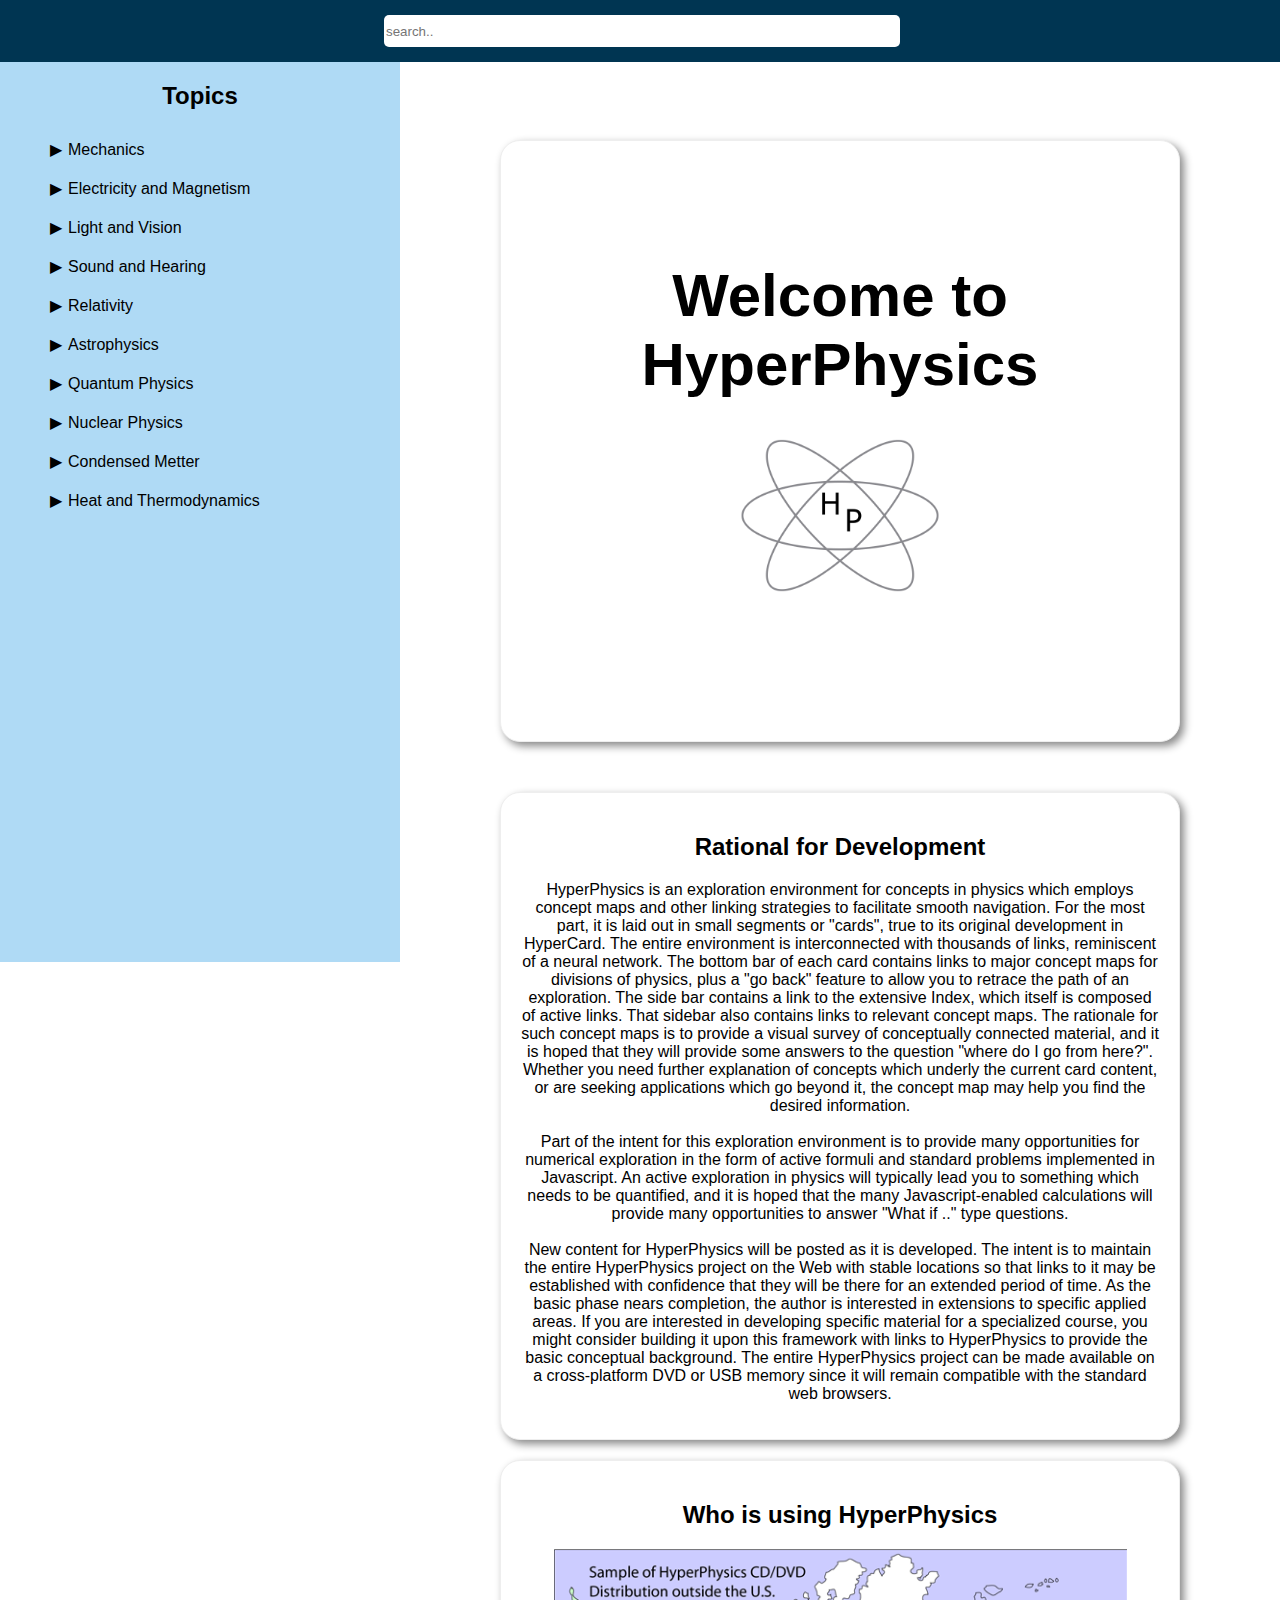
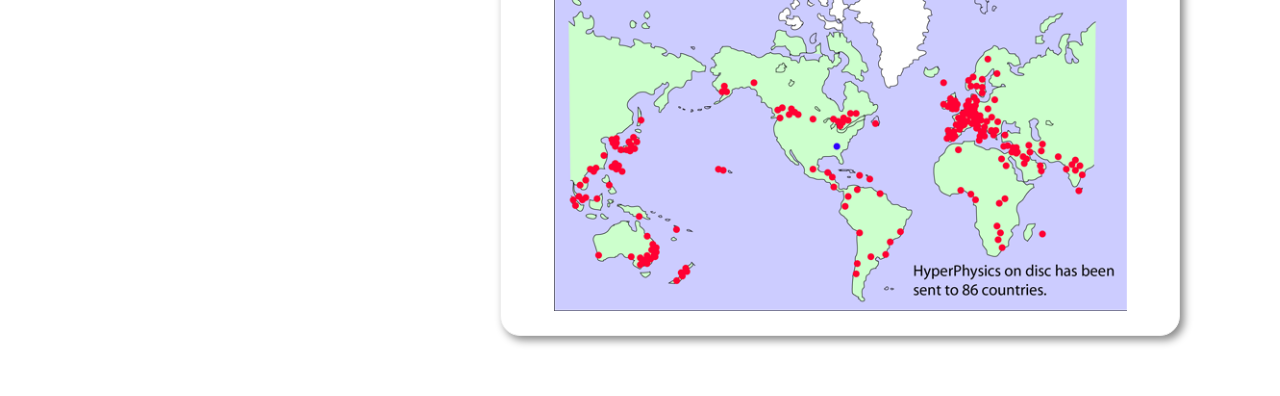
<file: index.html>
<!DOCTYPE html><!-- common-->
<html lang="en">
    <head>
        <title>HyperPhysics</title>
        <meta charset="UTF-8">
        <meta name="author" content="Group 17 - Ciaran Cook, Jack Whiteford, Robert Curran, Pheonix May">
        <meta http-equiv="X-UA-Compatible" content="IE=edge">
        <meta name="viewport" content="width=device-width, initial-scale=1.0">
        <link rel="stylesheet" href="style.css"/>
        <link rel="stylesheet" href="menu-nav.css"/>
        <link rel="stylesheet" href="home.css"/>
        <script src="init.js"></script>
        <script src="search.js"></script>
    </head>
    <body>
        <nav>
            <div class="nav-top-bar">
                <div class="hamburger" id="hamburger">
                    <div></div>
                    <div></div>
                    <div></div>
                </div>
            
                <div class="search">
                    <input class="search-input" type="text" id="searchBar" onkeyup="searchFunction()" placeholder="search.." />
                    <ul class="searchOptions" id="searchOptions">
                        <li><a href="index.html">Home</a></li>
                        <li><a href="http://hyperphysics.phy-astr.gsu.edu/hbase/circ.html#circ">Circular Motion</a></li>
                        <li><a href="conservation-laws.html">* Conservation Laws</a></li>
                            <li><a href="conservation-laws.html#conservation-momentum">* Conservation Of Momentum</a></li>
                            <li><a href="conservation-laws.html#conservation-energy">* Conservation Of Energy</a></li>
                            <li><a href="conservation-laws.html#cconservation-energy-fundamental">* Conservation Of Energy as a Fundamental Principle</a></li>
                            <li><a href="conservation-laws.html#conservation-angular">* Conservation Of Angular Momentum</a></li>
                            <li><a href="conservation-laws.html#isolated-system">* An Isolated System</a></li>
                        <li><a href="http://hyperphysics.phy-astr.gsu.edu/hbase/force.html#defor">Forces</a></li>
                        <li><a href="http://hyperphysics.phy-astr.gsu.edu/hbase/fluid.html#flucon">Fluids</a></li>
                        <li><a href="http://hyperphysics.phy-astr.gsu.edu/hbase/grav.html#grav">Gravity</a></li>
                        <li><a href="http://hyperphysics.phy-astr.gsu.edu/hbase/mass.html#mas">Mass</a></li>
                        <li><a href="http://hyperphysics.phy-astr.gsu.edu/hbase/newt.html#ntcon">Newton's Laws</a></li>
                        <li><a href="http://hyperphysics.phy-astr.gsu.edu/hbase/orbit.html#orbcon">Orbits</a></li>
                        <li><a href="http://hyperphysics.phy-astr.gsu.edu/hbase/permot.html#permot">Periodic Motion</a></li>
                        <li><a href="http://hyperphysics.phy-astr.gsu.edu/hbase/units.html#unit">Physical Units</a></li>
                        <li><a href="http://hyperphysics.phy-astr.gsu.edu/hbase/solcon.html#solcon">Solids</a></li>
                        <li><a href="http://hyperphysics.phy-astr.gsu.edu/hbase/torq.html#torq">Torques</a></li>
                        <li><a href="http://hyperphysics.phy-astr.gsu.edu/hbase/vect.html#veccon">Vector Operations</a></li>
                        <li><a href="Velocity-and-acceleration.html">* Velocity and Acceleration</a></li>
                            <li><a href="Velocity-and-acceleration.html#motion-desc-1d">* Description of Motion in One Dimention</a></li>
                            <li><a href="Velocity-and-acceleration.html#dist-avg-vel-time">* Distance, Average Velocity and Time</a></li>
                            <li><a href="Velocity-and-acceleration.html#dist-avg-vel-time2">* Distance, Average Velocity and Time Calculator</a></li>
                            <li><a href="Velocity-and-acceleration.html#forms-of-motion-equ">* Forms of Motion Equations</a></li>
                            <li><a href="Velocity-and-acceleration.html#lin-motion-explorer">* Linear Motion Explorer</a></li>
                            <li><a href="Velocity-and-acceleration.html#comments-on-motion">* Comments on Motion Explorer</a></li>
                        <li><a href="work-energy-power.html">* Work, Energy and Power</a></li>
                    </ul>
                </div>
                <a class="logo-link" href="index.html"><img class="small-logo" src="logo-40x40.png"></a>
            </div>
            <div class="slide-menu" id="slide-menu">
                <h2 class="home-link">Topics</h2>
                <ul id="topic-list">
                    <li id="menu-cat-mechanics"><span class="arrow">Mechanics</span>
                        <ul class="nested">
                            <li><a href="http://hyperphysics.phy-astr.gsu.edu/hbase/circ.html#circ">Circular Motion</a></li>
                            <li><a href="conservation-laws.html">* Conservation Laws</a></li>
                            <li><a href="http://hyperphysics.phy-astr.gsu.edu/hbase/force.html#defor">Forces</a></li>
                            <li><a href="http://hyperphysics.phy-astr.gsu.edu/hbase/fluid.html#flucon">Fluids</a></li>
                            <li><a href="http://hyperphysics.phy-astr.gsu.edu/hbase/grav.html#grav">Gravity</a></li>
                            <li><a href="http://hyperphysics.phy-astr.gsu.edu/hbase/mass.html#mas">Mass</a></li>
                            <li><a href="http://hyperphysics.phy-astr.gsu.edu/hbase/newt.html#ntcon">Newton's Laws</a></li>
                            <li><a href="http://hyperphysics.phy-astr.gsu.edu/hbase/orbit.html#orbcon">Orbits</a></li>
                            <li><a href="http://hyperphysics.phy-astr.gsu.edu/hbase/permot.html#permot">Periodic Motion</a></li>
                            <li><a href="http://hyperphysics.phy-astr.gsu.edu/hbase/units.html#unit">Physical Units</a></li>
                            <li><a href="http://hyperphysics.phy-astr.gsu.edu/hbase/solcon.html#solcon">Solids</a></li>
                            <li><a href="http://hyperphysics.phy-astr.gsu.edu/hbase/torq.html#torq">Torques</a></li>
                            <li><a href="http://hyperphysics.phy-astr.gsu.edu/hbase/vect.html#veccon">Vector Operations</a></li>
                            <li><a href="Velocity-and-acceleration.html">* Velocity and Acceleration</a></li>
                            <li><a href="work-energy-power.html">* Work, Energy and Power</a></li>
                        </ul>
                    </li>
                    <li><span class="arrow">Electricity and Magnetism</span>
                        <ul class="nested">
                            <li><a href="">placeholder</a></li>
                        </ul>
                    </li>
                    <li><span class="arrow">Light and Vision</span>
                        <ul class="nested">
                            <li><a href="">placeholder</a></li>
                        </ul>
                    </li>
                    <li><span class="arrow">Sound and Hearing</span>
                        <ul class="nested">
                            <li><a href="">placeholder</a></li>
                        </ul>
                    </li>
                    <li><span class="arrow">Relativity</span>
                        <ul class="nested">
                            <li><a href="">placeholder</a></li>
                        </ul>
                    </li>
                    <li><span class="arrow">Astrophysics</span>
                        <ul class="nested">
                            <li><a href="">placeholder</a></li>
                        </ul>
                    </li>
                    <li><span class="arrow">Quantum Physics</span>
                        <ul class="nested">
                            <li><a href="">placeholder</a></li>
                        </ul>
                    </li>
                    <li><span class="arrow">Nuclear Physics</span>
                        <ul class="nested">
                            <li><a href="">placeholder</a></li>
                        </ul>
                    </li>
                    <li><span class="arrow">Condensed Metter</span>
                        <ul class="nested">
                            <li><a href="">placeholder</a></li>
                        </ul>
                    </li>
                    <li><span class="arrow">Heat and Thermodynamics</span>
                        <ul class="nested">
                            <li><a href="">placeholder</a></li>
                        </ul>
                    </li>
                </ul>
            </div>
        </nav>
        <div class="grey-out" id="grey-out" onclick="toggleMenu()"></div>
        <div class="content" id="content"><!-- common-->
            <div class="card card-title">
                <h1>Welcome to<br>HyperPhysics</h1>
                <img src="logo-400x400.png" class=big-logo>
            </div>
            <div class="card">
                
                <h2>Rational for Development</h2>
                <p>
                    HyperPhysics is an exploration environment for concepts in physics which employs concept maps and other linking strategies to facilitate smooth navigation. For the most part, it is laid out in small segments or "cards", true to its original development in HyperCard. The entire environment is interconnected with thousands of links, reminiscent of a neural network. The bottom bar of each card contains links to major concept maps for divisions of physics, plus a "go back" feature to allow you to retrace the path of an exploration. The side bar contains a link to the extensive Index, which itself is composed of active links. That sidebar also contains links to relevant concept maps. The rationale for such concept maps is to provide a visual survey of conceptually connected material, and it is hoped that they will provide some answers to the question "where do I go from here?". Whether you need further explanation of concepts which underly the current card content, or are seeking applications which go beyond it, the concept map may help you find the desired information.
                    <br>
                    <br>
                    Part of the intent for this exploration environment is to provide many opportunities for numerical exploration in the form of active formuli and standard problems implemented in Javascript. An active exploration in physics will typically lead you to something which needs to be quantified, and it is hoped that the many Javascript-enabled calculations will provide many opportunities to answer "What if .." type questions.
                    <br>
                    <br>
                    New content for HyperPhysics will be posted as it is developed. The intent is to maintain the entire HyperPhysics project on the Web with stable locations so that links to it may be established with confidence that they will be there for an extended period of time. As the basic phase nears completion, the author is interested in extensions to specific applied areas. If you are interested in developing specific material for a specialized course, you might consider building it upon this framework with links to HyperPhysics to provide the basic conceptual background. The entire HyperPhysics project can be made available on a cross-platform DVD or USB memory since it will remain compatible with the standard web browsers.
                </p>
            </div>
            <div class="card">
                <h2>Who is using HyperPhysics</h2>
                <div class="sub-content">
                    <img src="media/Worldredlab.png">
                </div>
            </div>
        </div>

    </body>
</html>
</file>
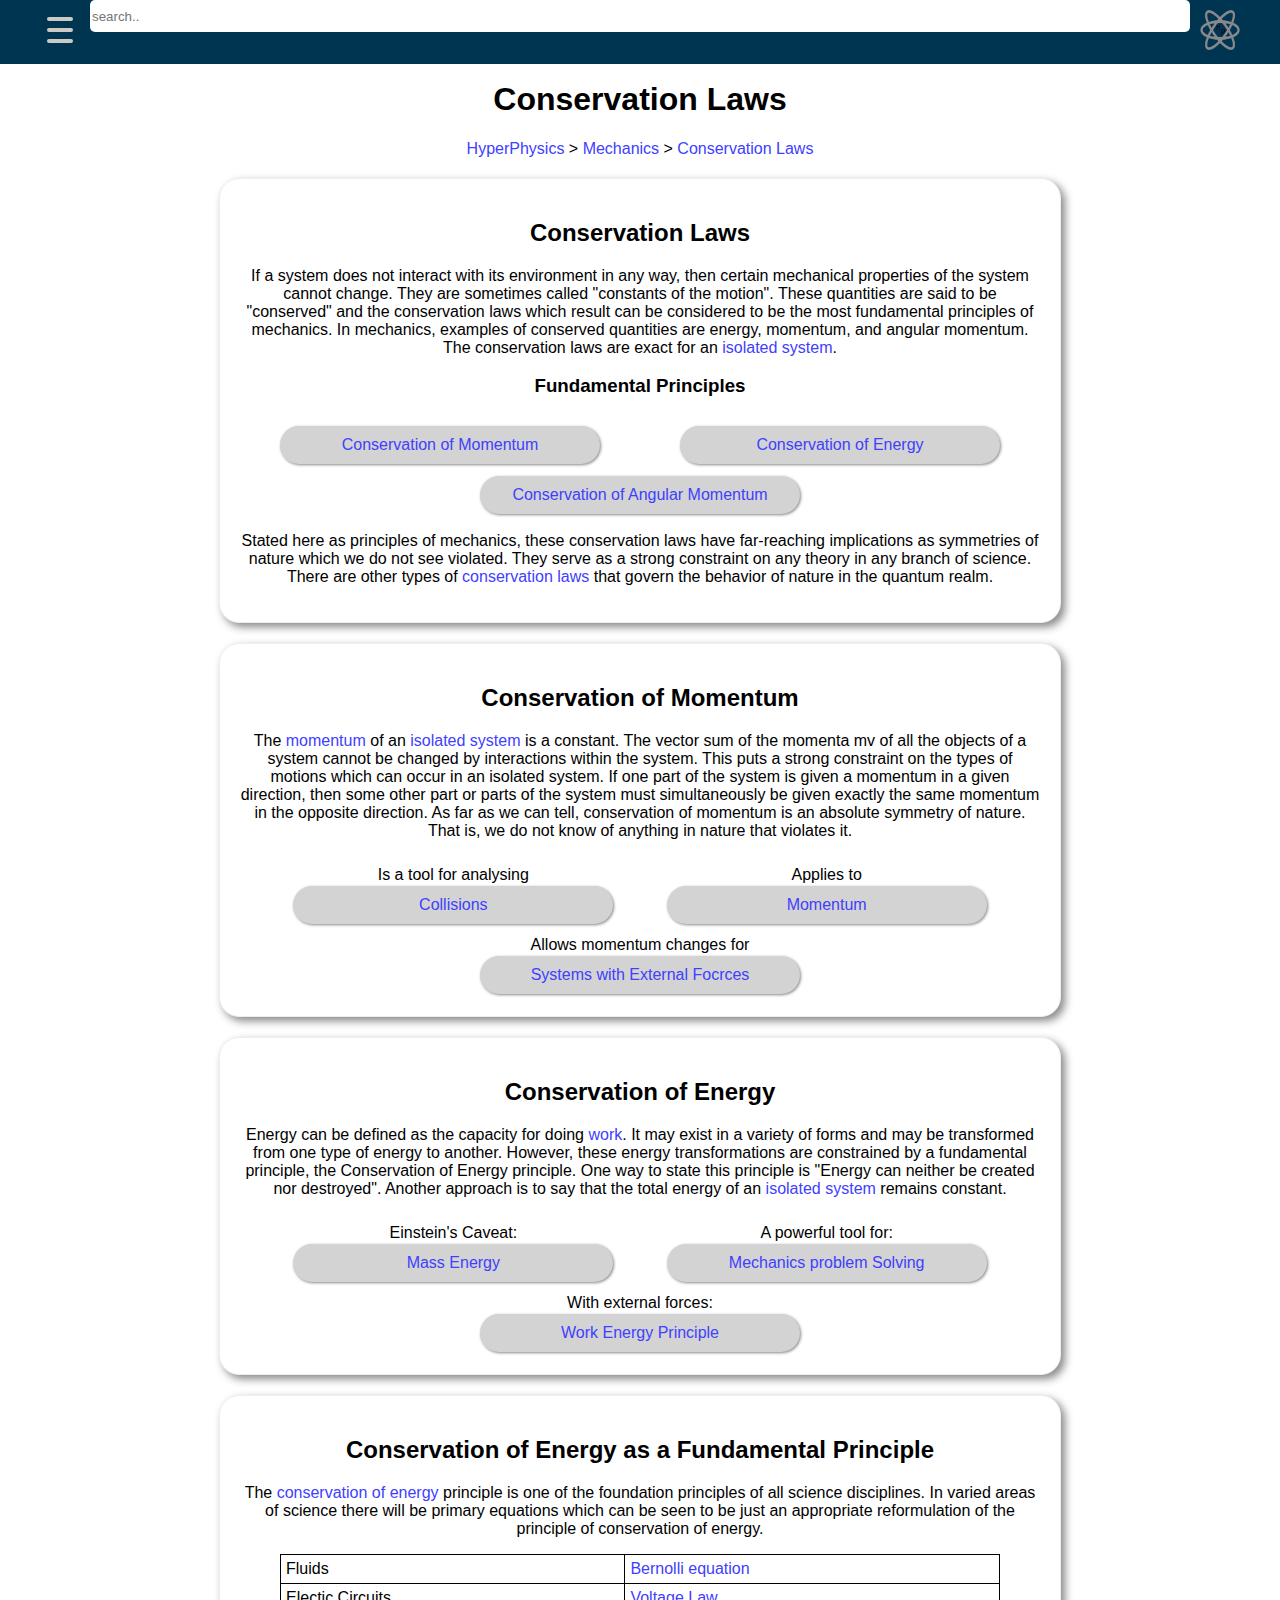
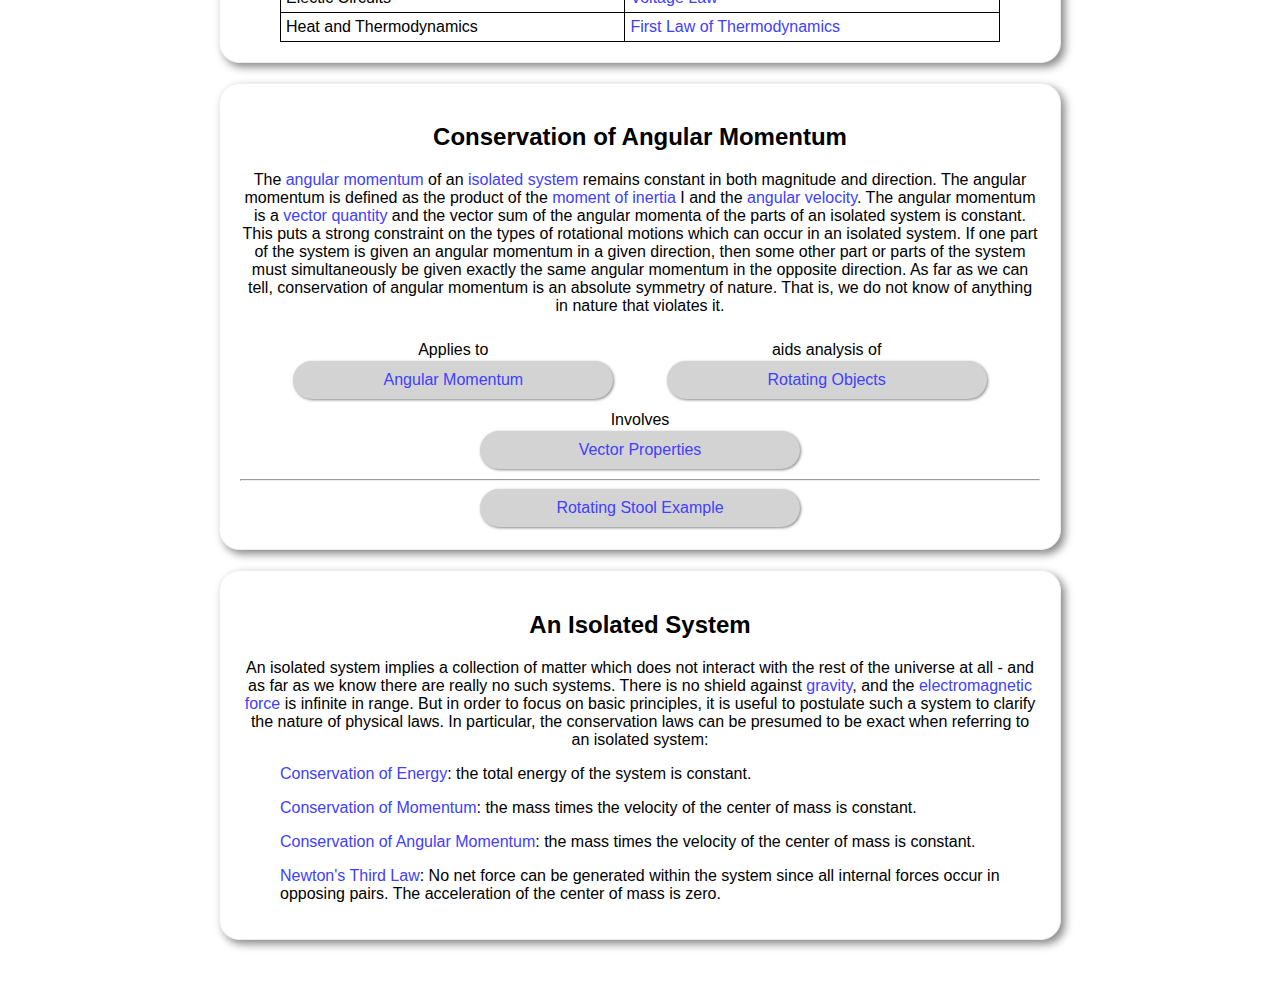
<file: conservation-laws.html>
<!DOCTYPE html><!-- common-->
<html lang="en">
    <head>
        <title>HyperPhysics</title>
        <meta charset="UTF-8">
        <meta name="author" content="Group 17 - Ciaran Cook, Jack Whiteford, Robert Curran, Pheonix May">
        <meta http-equiv="X-UA-Compatible" content="IE=edge">
        <meta name="viewport" content="width=device-width, initial-scale=1.0">
        <link rel="stylesheet" href="style.css"/>
        <link rel="stylesheet" href="menu-nav.css"/>
        <script src="init.js"></script>
    </head>
    <body>
        <nav>
            <div class="nav-top-bar">
                <div class="hamburger" id="hamburger">
                    <div></div>
                    <div></div>
                    <div></div>
                </div>
            
    
                <input class="search-input" type="text" placeholder="search.." />
                <a href="index.html"><img class="small-logo" src="logo-40x40.png"></a>
            </div>
            <div class="slide-menu" id="slide-menu">
                <a href="index.html"><h2 class="home-link">Home</h2></a>
                <ul id="topic-list">
                    <li><span class="arrow">Mechanics</span>
                        <ul class="nested">
                            <li><a href="http://hyperphysics.phy-astr.gsu.edu/hbase/circ.html#circ">Circular Motion</a></li>
                            <li><a href="conservation-laws.html">* Conservation Laws</a></li>
                            <li><a href="http://hyperphysics.phy-astr.gsu.edu/hbase/force.html#defor">Forces</a></li>
                            <li><a href="http://hyperphysics.phy-astr.gsu.edu/hbase/fluid.html#flucon">Fuilds</a></li>
                            <li><a href="http://hyperphysics.phy-astr.gsu.edu/hbase/grav.html#grav">Gravity</a></li>
                            <li><a href="http://hyperphysics.phy-astr.gsu.edu/hbase/mass.html#mas">Mass</a></li>
                            <li><a href="http://hyperphysics.phy-astr.gsu.edu/hbase/newt.html#ntcon">Newton's Laws</a></li>
                            <li><a href="http://hyperphysics.phy-astr.gsu.edu/hbase/orbit.html#orbcon">Orbits</a></li>
                            <li><a href="http://hyperphysics.phy-astr.gsu.edu/hbase/permot.html#permot">Periodic Motion</a></li>
                            <li><a href="http://hyperphysics.phy-astr.gsu.edu/hbase/units.html#unit">Physical Units</a></li>
                            <li><a href="http://hyperphysics.phy-astr.gsu.edu/hbase/solcon.html#solcon">Solids</a></li>
                            <li><a href="http://hyperphysics.phy-astr.gsu.edu/hbase/torq.html#torq">Torques</a></li>
                            <li><a href="http://hyperphysics.phy-astr.gsu.edu/hbase/vect.html#veccon">Vector Operations</a></li>
                            <li><a href="Velocity-and-acceleration.html">* Velocity and Acceleration</a></li>
                            <li><a href="http://hyperphysics.phy-astr.gsu.edu/hbase/work.html#wep">Work, Energy and Power</a></li>
                        </ul>
                    </li>
                    <li><span class="arrow">Electricity and Magnetism</span>
                        <ul class="nested">
                            <li><a href="">placeholder</a></li>
                        </ul>
                    </li>
                    <li><span class="arrow">Light and Vision</span>
                        <ul class="nested">
                            <li><a href="">placeholder</a></li>
                        </ul>
                    </li>
                    <li><span class="arrow">Sound and Hearing</span>
                        <ul class="nested">
                            <li><a href="">placeholder</a></li>
                        </ul>
                    </li>
                    <li><span class="arrow">Relativity</span>
                        <ul class="nested">
                            <li><a href="">placeholder</a></li>
                        </ul>
                    </li>
                    <li><span class="arrow">Astrophysics</span>
                        <ul class="nested">
                            <li><a href="">placeholder</a></li>
                        </ul>
                    </li>
                    <li><span class="arrow">Quantum Physics</span>
                        <ul class="nested">
                            <li><a href="">placeholder</a></li>
                        </ul>
                    </li>
                    <li><span class="arrow">Nuclear Physics</span>
                        <ul class="nested">
                            <li><a href="">placeholder</a></li>
                        </ul>
                    </li>
                    <li><span class="arrow">Condensed Metter</span>
                        <ul class="nested">
                            <li><a href="">placeholder</a></li>
                        </ul>
                    </li>
                    <li><span class="arrow">Heat and Thermodynamics</span>
                        <ul class="nested">
                            <li><a href="">placeholder</a></li>
                        </ul>
                    </li>
                </ul>
            </div>
        </nav>
        <div class="grey-out" id="grey-out" onclick="toggleMenu()"></div>
        <div class="content" id="content"><!-- common-->
            <h1>Conservation Laws</h1>
            <div class="root">
                <a href="index.html">HyperPhysics</a>
                > 
                <a href="#">Mechanics</a>
                > 
                <a href="#">Conservation Laws</a>
            </div><!-- template common-->

            <span class="anchor" id="conservation-laws"></span>
            <div class="card">
                <h2>Conservation Laws</h2>
                <p>If a system does not interact with its environment in any way, then certain mechanical properties of the system cannot change. They are sometimes called "constants of the motion". These quantities are said to be "conserved" and the conservation laws which result can be considered to be the most fundamental principles of mechanics. In mechanics, examples of conserved quantities are energy, momentum, and angular momentum. The conservation laws are exact for an 
                    <a href ="#isolated-system">isolated system</a>.
                </p>
                <h3>Fundamental Principles</h3>
                <div class="bubble-web">
                    <a class="button-link" href="#conservation-momentum">Conservation of Momentum</a>
                    <a class="button-link" href="#conservation-energy">Conservation of Energy</a>
                    <a class="button-link" href="#conservation-angular">Conservation of Angular Momentum</a>
                </div>
                <p>Stated here as principles of mechanics, these conservation laws have far-reaching implications as symmetries of nature which we do not see violated. They serve as a strong constraint on any theory in any branch of science. There are other types of 
                     <a href="http://hyperphysics.phy-astr.gsu.edu/hbase/particles/parint.html#c1">conservation laws</a> that govern the behavior of nature in the quantum realm.</p>
            </div>

            <span class="anchor" id="conservation-momentum"></span>
            <div class="card">
                <h2>Conservation of Momentum</h2>
                <p>The <a href="http://hyperphysics.phy-astr.gsu.edu/hbase/mom.html#mom">momentum</a> of an <a href="#isolated-system">isolated system</a> is a constant. The vector sum of the momenta mv of all the objects of a system cannot be changed by interactions within the system. This puts a strong constraint on the types of motions which can occur in an isolated system. If one part of the system is given a momentum in a given direction, then some other part or parts of the system must simultaneously be given exactly the same momentum in the opposite direction. As far as we can tell, conservation of momentum is an absolute symmetry of nature. That is, we do not know of anything in nature that violates it.</p>
                <div class="bubble-web">
                    <label>Is a tool for analysing<a class="button-link" href="http://hyperphysics.phy-astr.gsu.edu/hbase/colcon.html#c1">Collisions</a></label>
                    <label>Applies to<a class="button-link" href="http://hyperphysics.phy-astr.gsu.edu/hbase/conser.html#conmom">Momentum</a></label>
                    <label>Allows momentum changes for<a class="button-link" href="http://hyperphysics.phy-astr.gsu.edu/hbase/rocket.html#c1">Systems with External Focrces</a></label>
                </div>
            </div>

            <span class="anchor" id="conservation-energy"></span>
            <div class="card">
                <h2>Conservation of Energy</h2>
                <p>Energy can be defined as the capacity for doing <a href="http://hyperphysics.phy-astr.gsu.edu/hbase/wcon.html">work</a>. It may exist in a variety of forms and may be transformed from one type of energy to another. However, these energy transformations are constrained by a fundamental principle, the Conservation of Energy principle. One way to state this principle is "Energy can neither be created nor destroyed". Another approach is to say that the total energy of an <a href="#isolated-system">isolated system</a> remains constant.</p>
                <div class="bubble-web">
                    <label>Einstein's Caveat:<a class="button-link" href="http://hyperphysics.phy-astr.gsu.edu/hbase/relativ/releng.html#c1">Mass Energy</a></label>
                    <label>A powerful tool for:<a class="button-link" href="http://hyperphysics.phy-astr.gsu.edu/hbase/flobj.html#c1">Mechanics problem Solving</a></label>
                    <label>With external forces:<a class="button-link" href="http://hyperphysics.phy-astr.gsu.edu/hbase/work.html#wepr">Work Energy Principle</a></label>
                </div>
            </div>

            <span class="anchor" id="cconservation-energy-fundamental"></span>
            <div class="card">
                <h2>Conservation of Energy as a Fundamental Principle</h2>
                <p>The <a href="#conservation-energy">conservation of energy</a> principle is one of the foundation principles of all science disciplines. In varied areas of science there will be primary equations which can be seen to be just an appropriate reformulation of the principle of conservation of energy.</p>
                <div class="sub-content">
                    <table>
                        <tr>
                            <td>Fluids</td>
                            <td><a href="http://hyperphysics.phy-astr.gsu.edu/hbase/pber.html#beq">Bernolli equation</a></td>
                        </tr>
                        <tr>
                            <td>Electic Circuits</td>
                            <td><a href="http://hyperphysics.phy-astr.gsu.edu/hbase/electric/ohmlaw.html#c2">Voltage Law</a></td>
                        </tr>
                        <tr>
                            <td>Heat and Thermodynamics</td>
                            <td><a href="http://hyperphysics.phy-astr.gsu.edu/hbase/thermo/firlaw.html#c1">First Law of Thermodynamics</a></td>
                        </tr>
                    </table>
                </div>
            </div>

            <span class="anchor" id="conservation-angular"></span>
            <div class="card">
                <h2>Conservation of Angular Momentum</h2>
                <p>The <a href="http://hyperphysics.phy-astr.gsu.edu/hbase/amom.html#am">angular momentum</a> of an <a href="#isolated-system">isolated system</a> remains constant in both magnitude and direction. The angular momentum is defined as the product of the <a href="http://hyperphysics.phy-astr.gsu.edu/hbase/mi.html#mi">moment of inertia</a> I and the <a href="http://hyperphysics.phy-astr.gsu.edu/hbase/rotq.html#avel">angular velocity</a>. The angular momentum is a <a href="http://hyperphysics.phy-astr.gsu.edu/hbase/rotv.html#rvec2">vector quantity</a> and the vector sum of the angular momenta of the parts of an isolated system is constant. This puts a strong constraint on the types of rotational motions which can occur in an isolated system. If one part of the system is given an angular momentum in a given direction, then some other part or parts of the system must simultaneously be given exactly the same angular momentum in the opposite direction. As far as we can tell, conservation of angular momentum is an absolute symmetry of nature. That is, we do not know of anything in nature that violates it.</p>
                <div class="bubble-web">
                    <label>Applies to<a class="button-link" href="http://hyperphysics.phy-astr.gsu.edu/hbase/amom.html#am">Angular Momentum</a></label>
                    <label>aids analysis of<a class="button-link" href="http://hyperphysics.phy-astr.gsu.edu/hbase/circ.html#rotcon">Rotating Objects</a></label>
                    <label>Involves<a class="button-link" href="http://hyperphysics.phy-astr.gsu.edu/hbase/rotv.html#rvec2">Vector Properties</a></label>
                </div>
                <hr>
                <a class="button-link" href="http://hyperphysics.phy-astr.gsu.edu/hbase/rstoo.html#sm">Rotating Stool Example</a>
            </div>

            <span class="anchor" id="isolated-system"></span>
            <div class="card">
                <h2>An Isolated System</h2>
                <p>An isolated system implies a collection of matter which does not interact with the rest of the universe at all - and as far as we know there are really no such systems. There is no shield against <a href="http://hyperphysics.phy-astr.gsu.edu/hbase/force.html#grav">gravity</a>, and the <a href="http://hyperphysics.phy-astr.gsu.edu/hbase/forces/funfor.html#c3">electromagnetic force</a> is infinite in range. But in order to focus on basic principles, it is useful to postulate such a system to clarify the nature of physical laws. In particular, the conservation laws can be presumed to be exact when referring to an isolated system:</p>
                <div class="sub-content">
                    <p><a href="#conservation-energy">Conservation of Energy</a>: the total energy of the system is constant.</p>
                    <p><a href="#conservation-momentum">Conservation of Momentum</a>: the mass times the velocity of the center of mass is constant.</p>
                    <p><a href="#conservation-angular">Conservation of Angular Momentum</a>: the mass times the velocity of the center of mass is constant.</p>
                    <p><a href="http://hyperphysics.phy-astr.gsu.edu/hbase/newt.html#nt3">Newton's Third Law</a>: No net force can be generated within the system since all internal forces occur in opposing pairs. The acceleration of the center of mass is zero.</p>
                </div>

            </div>
            
        </div>
    </body>
    
</html>
</file>
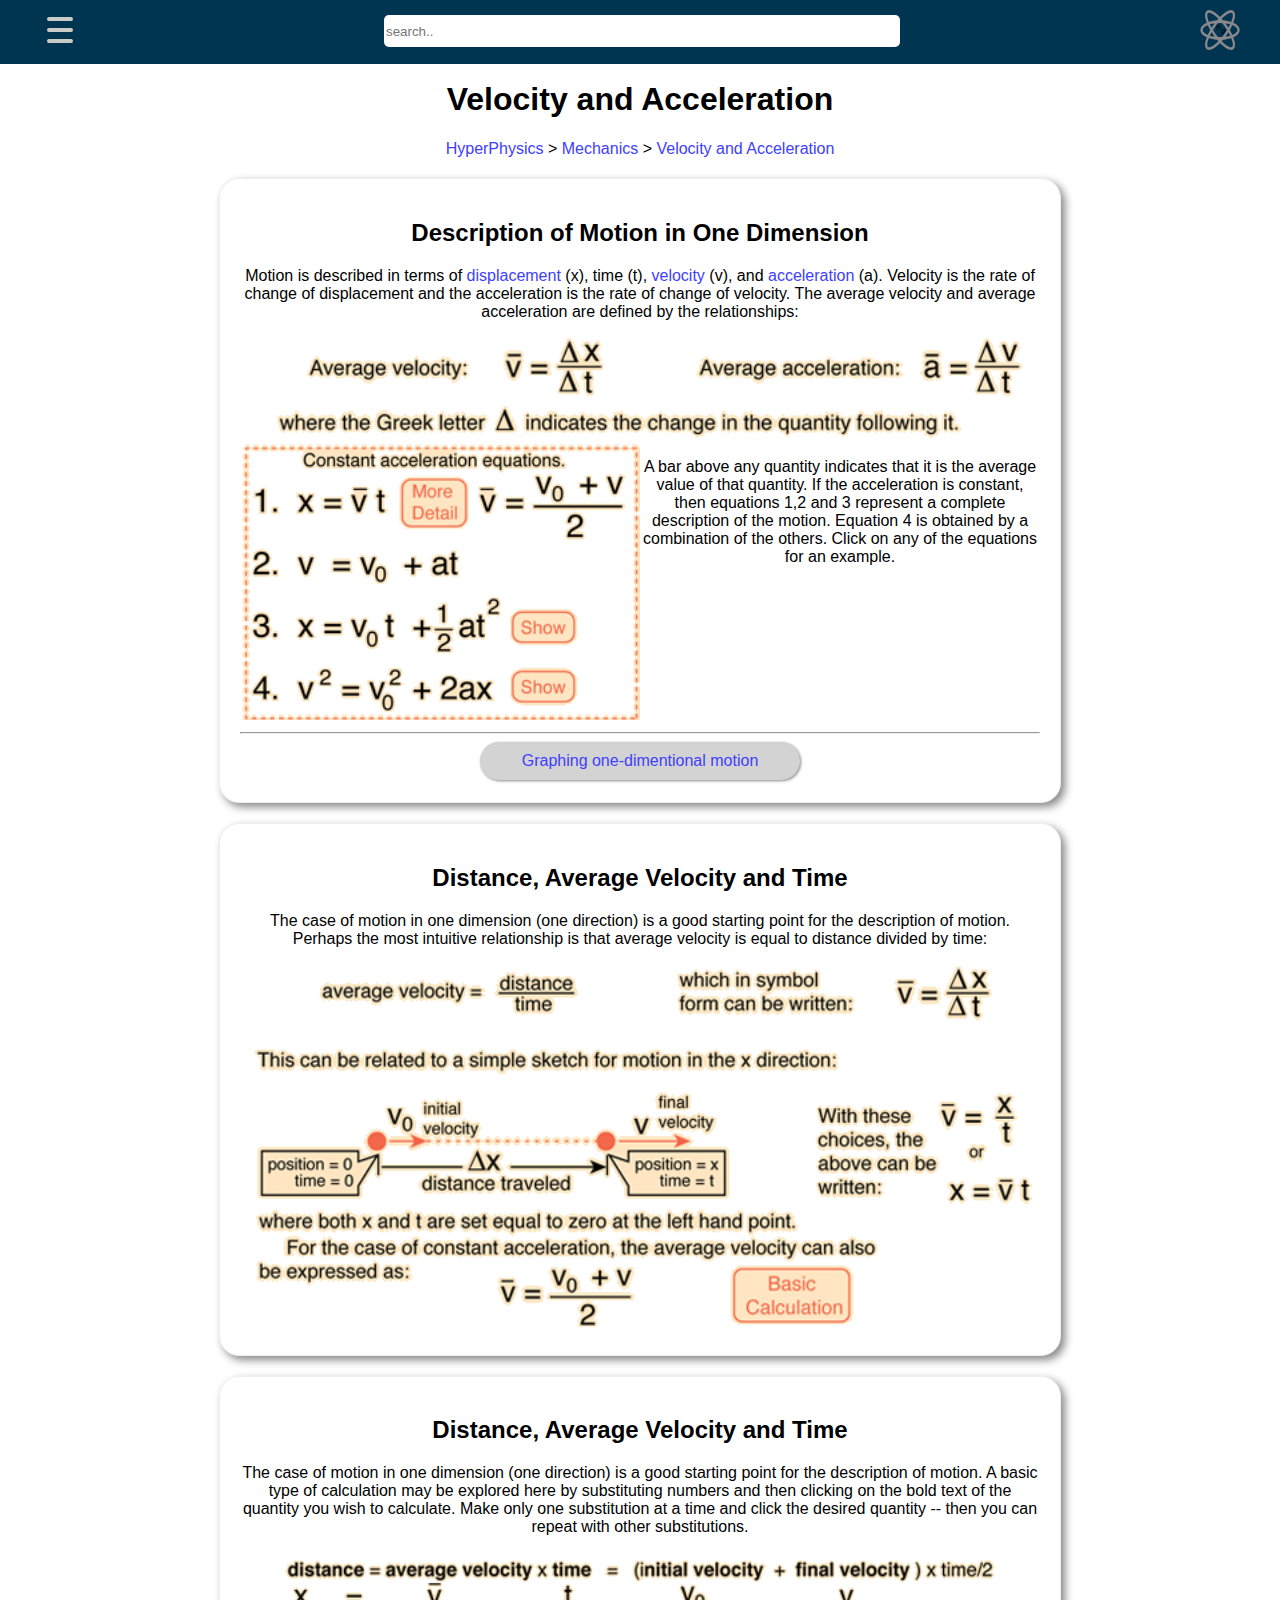
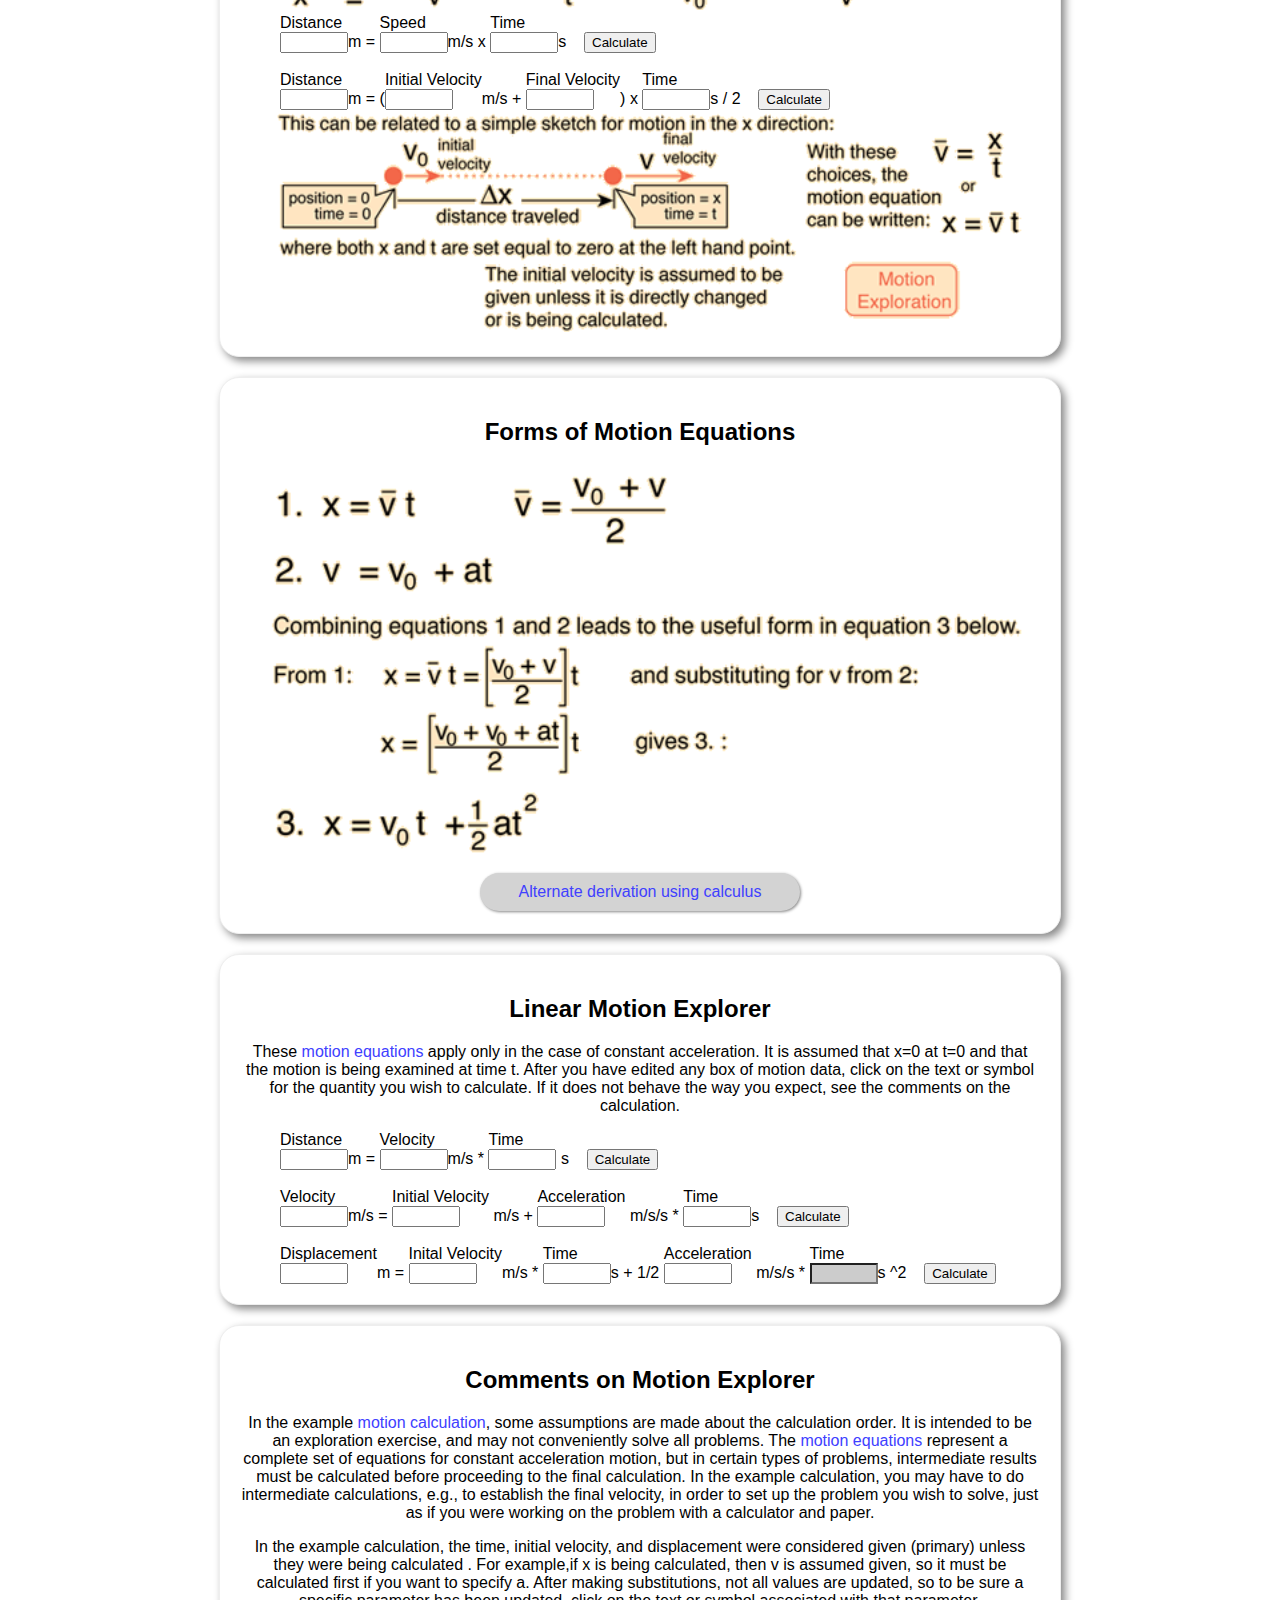
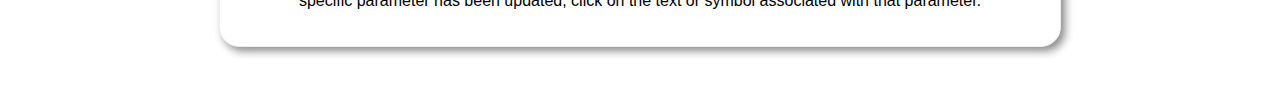
<file: Velocity-and-acceleration.html>
<!DOCTYPE html><!-- common-->
<html lang="en">
    <head>
        <title>HyperPhysics</title>
        <meta charset="UTF-8">
        <meta name="author" content="Group 17 - Ciaran Cook, Jack Whiteford, Robert Curran, Pheonix May">
        <meta http-equiv="X-UA-Compatible" content="IE=edge">
        <meta name="viewport" content="width=device-width, initial-scale=1.0">
        <link rel="stylesheet" href="style.css"/>
        <link rel="stylesheet" href="menu-nav.css"/>
        <script src="init.js"></script>
        <script src="search.js"></script>

    </head>
    <body>
        <nav>
            <div class="nav-top-bar">
                <div class="hamburger" id="hamburger">
                    <div></div>
                    <div></div>
                    <div></div>
                </div>
            
                <div class="search">
                    <input class="search-input" type="text" id="searchBar" onkeyup="searchFunction()" placeholder="search.." />
                    <ul class="searchOptions" id="searchOptions">
                        <li><a href="index.html">Home</a></li>
                        <li><a href="http://hyperphysics.phy-astr.gsu.edu/hbase/circ.html#circ">Circular Motion</a></li>
                        <li><a href="conservation-laws.html">* Conservation Laws</a></li>
                            <li><a href="conservation-laws.html#conservation-momentum">* Conservation Of Momentum</a></li>
                            <li><a href="conservation-laws.html#conservation-energy">* Conservation Of Energy</a></li>
                            <li><a href="conservation-laws.html#cconservation-energy-fundamental">* Conservation Of Energy as a Fundamental Principle</a></li>
                            <li><a href="conservation-laws.html#conservation-angular">* Conservation Of Angular Momentum</a></li>
                            <li><a href="conservation-laws.html#isolated-system">* An Isolated System</a></li>
                        <li><a href="http://hyperphysics.phy-astr.gsu.edu/hbase/force.html#defor">Forces</a></li>
                        <li><a href="http://hyperphysics.phy-astr.gsu.edu/hbase/fluid.html#flucon">Fluids</a></li>
                        <li><a href="http://hyperphysics.phy-astr.gsu.edu/hbase/grav.html#grav">Gravity</a></li>
                        <li><a href="http://hyperphysics.phy-astr.gsu.edu/hbase/mass.html#mas">Mass</a></li>
                        <li><a href="http://hyperphysics.phy-astr.gsu.edu/hbase/newt.html#ntcon">Newton's Laws</a></li>
                        <li><a href="http://hyperphysics.phy-astr.gsu.edu/hbase/orbit.html#orbcon">Orbits</a></li>
                        <li><a href="http://hyperphysics.phy-astr.gsu.edu/hbase/permot.html#permot">Periodic Motion</a></li>
                        <li><a href="http://hyperphysics.phy-astr.gsu.edu/hbase/units.html#unit">Physical Units</a></li>
                        <li><a href="http://hyperphysics.phy-astr.gsu.edu/hbase/solcon.html#solcon">Solids</a></li>
                        <li><a href="http://hyperphysics.phy-astr.gsu.edu/hbase/torq.html#torq">Torques</a></li>
                        <li><a href="http://hyperphysics.phy-astr.gsu.edu/hbase/vect.html#veccon">Vector Operations</a></li>
                        <li><a href="Velocity-and-acceleration.html">* Velocity and Acceleration</a></li>
                            <li><a href="Velocity-and-acceleration.html#motion-desc-1d">* Description of Motion in One Dimention</a></li>
                            <li><a href="Velocity-and-acceleration.html#dist-avg-vel-time">* Distance, Average Velocity and Time</a></li>
                            <li><a href="Velocity-and-acceleration.html#dist-avg-vel-time2">* Distance, Average Velocity and Time Calculator</a></li>
                            <li><a href="Velocity-and-acceleration.html#forms-of-motion-equ">* Forms of Motion Equations</a></li>
                            <li><a href="Velocity-and-acceleration.html#lin-motion-explorer">* Linear Motion Explorer</a></li>
                            <li><a href="Velocity-and-acceleration.html#comments-on-motion">* Comments on Motion Explorer</a></li>
                        <li><a href="work-energy-power.html">* Work, Energy and Power</a></li>
                    </ul>
                </div>
                <a class="logo-link" href="index.html"><img class="small-logo" src="logo-40x40.png"></a>
            </div>
            <div class="slide-menu" id="slide-menu">
                <h2 class="home-link">Topics</h2>
                <ul id="topic-list">
                    <li id="menu-cat-mechanics"><span class="arrow">Mechanics</span>
                        <ul class="nested">
                            <li><a href="http://hyperphysics.phy-astr.gsu.edu/hbase/circ.html#circ">Circular Motion</a></li>
                            <li><a href="conservation-laws.html">* Conservation Laws</a></li>
                            <li><a href="http://hyperphysics.phy-astr.gsu.edu/hbase/force.html#defor">Forces</a></li>
                            <li><a href="http://hyperphysics.phy-astr.gsu.edu/hbase/fluid.html#flucon">Fluids</a></li>
                            <li><a href="http://hyperphysics.phy-astr.gsu.edu/hbase/grav.html#grav">Gravity</a></li>
                            <li><a href="http://hyperphysics.phy-astr.gsu.edu/hbase/mass.html#mas">Mass</a></li>
                            <li><a href="http://hyperphysics.phy-astr.gsu.edu/hbase/newt.html#ntcon">Newton's Laws</a></li>
                            <li><a href="http://hyperphysics.phy-astr.gsu.edu/hbase/orbit.html#orbcon">Orbits</a></li>
                            <li><a href="http://hyperphysics.phy-astr.gsu.edu/hbase/permot.html#permot">Periodic Motion</a></li>
                            <li><a href="http://hyperphysics.phy-astr.gsu.edu/hbase/units.html#unit">Physical Units</a></li>
                            <li><a href="http://hyperphysics.phy-astr.gsu.edu/hbase/solcon.html#solcon">Solids</a></li>
                            <li><a href="http://hyperphysics.phy-astr.gsu.edu/hbase/torq.html#torq">Torques</a></li>
                            <li><a href="http://hyperphysics.phy-astr.gsu.edu/hbase/vect.html#veccon">Vector Operations</a></li>
                            <li><a href="Velocity-and-acceleration.html">* Velocity and Acceleration</a></li>
                            <li><a href="work-energy-power.html">* Work, Energy and Power</a></li>
                        </ul>
                    </li>
                    <li><span class="arrow">Electricity and Magnetism</span>
                        <ul class="nested">
                            <li><a href="">placeholder</a></li>
                        </ul>
                    </li>
                    <li><span class="arrow">Light and Vision</span>
                        <ul class="nested">
                            <li><a href="">placeholder</a></li>
                        </ul>
                    </li>
                    <li><span class="arrow">Sound and Hearing</span>
                        <ul class="nested">
                            <li><a href="">placeholder</a></li>
                        </ul>
                    </li>
                    <li><span class="arrow">Relativity</span>
                        <ul class="nested">
                            <li><a href="">placeholder</a></li>
                        </ul>
                    </li>
                    <li><span class="arrow">Astrophysics</span>
                        <ul class="nested">
                            <li><a href="">placeholder</a></li>
                        </ul>
                    </li>
                    <li><span class="arrow">Quantum Physics</span>
                        <ul class="nested">
                            <li><a href="">placeholder</a></li>
                        </ul>
                    </li>
                    <li><span class="arrow">Nuclear Physics</span>
                        <ul class="nested">
                            <li><a href="">placeholder</a></li>
                        </ul>
                    </li>
                    <li><span class="arrow">Condensed Metter</span>
                        <ul class="nested">
                            <li><a href="">placeholder</a></li>
                        </ul>
                    </li>
                    <li><span class="arrow">Heat and Thermodynamics</span>
                        <ul class="nested">
                            <li><a href="">placeholder</a></li>
                        </ul>
                    </li>
                </ul>
            </div>
        </nav>
        <div class="grey-out" id="grey-out" onclick="toggleMenu()"></div>
        <div class="content" id="content"><!-- common-->
            <h1>Velocity and Acceleration</h1>
            <div class="root">
                <a class="inline-link" href="index.html">HyperPhysics</a>
                > 
                <a onclick="openMenuWith('menu-cat-mechanics')">Mechanics</a>
                > 
                <a class="inline-link" href="#">Velocity and Acceleration</a>
            </div><!-- template common-->
            
            <span class="anchor" id="motion-desc-1d"></span>
            <div class="card">
                <h2>Description of Motion in One Dimension</h2>
                <p>Motion is described in terms of <a href="http://hyperphysics.phy-astr.gsu.edu/hbase/posit.html#c2">displacement</a> (x), time (t), <a href="http://hyperphysics.phy-astr.gsu.edu/hbase/vel2.html#c1">velocity</a> (v), and <a href="http://hyperphysics.phy-astr.gsu.edu/hbase/acca.html#c1">acceleration</a> (a). Velocity is the rate of change of displacement and the acceleration is the rate of change of velocity. The average velocity and average acceleration are defined by the relationships:</p>
                <img src="media/moteq1a.gif">
                <div class="split">
                    <a href="http://hyperphysics.phy-astr.gsu.edu/hbase/mot.html#mot4" class="half"><img src="media/moteq1b.gif"></a>
                    <div class="half">
                        <p class="right-half">A bar above any quantity indicates that it is the average value of that quantity. If the acceleration is constant, then equations 1,2 and 3 represent a complete description of the motion. Equation 4 is obtained by a combination of the others. Click on any of the equations for an example.</p>
                    </div>
                </div>
                <hr>
                <a class="button-link" href="http://hyperphysics.phy-astr.gsu.edu/hbase/mechanics/motgraph.html#c1">Graphing one-dimentional motion</a>
            </div>

            <span class="anchor" id="dist-avg-vel-time"></span>
            <div class="card">
                <h2>Distance, Average Velocity and Time</h2>
                <p>The case of motion in one dimension (one direction) is a good starting point for the description of motion. Perhaps the most intuitive relationship is that average velocity is equal to distance divided by time:</p>
                <img src="media/moteq2.gif"></img>
            </div>

            <span class="anchor" id="dist-avg-vel-time2"></span>
            <div class="card">
                <h2>Distance, Average Velocity and Time</h2>
                <p>The case of motion in one dimension (one direction) is a good starting point for the description of motion. A basic type of calculation may be explored here by substituting numbers and then clicking on the bold text of the quantity you wish to calculate. Make only one substitution at a time and click the desired quantity -- then you can repeat with other substitutions.</p>
                <img src="media/Moteq3a.gif">
                <div class="sub-content">
                    <label class="data-inp">Distance<br><input id="distance1" type="text" class="num"></label>m = 
                    <label class="data-inp">Speed<br><input id="speed" type="text" class="num"></label>m/s x
                    <label class="data-inp">Time<br><input id="time1" type="text" class="num"></label>s
					&nbsp&nbsp
					<input type="button" onclick="averageVelocity1()" value="Calculate">
                </div>
                <br>
                <div class="sub-content">
                    <label class="data-inp">Distance<br><input id="distance2" type="text" class="num"></label>m = 
                    (<label class="data-inp">Initial Velocity<br><input id="initVelo1" type="text" class="num"></label>m/s + 
                    <label class="data-inp">Final Velocity<br><input id="finalVelo1" type="text" class="num"></label>) x
                    <label class="data-inp">Time<br><input id="time2" type="text" class="num"></label>s  / 2
					&nbsp&nbsp
					<input type="button" onclick="averageVelocity2()" value="Calculate">
                </div>
                <img src="media/moteq3.gif">
				
				<script>
					const distance1 = document.getElementById("distance1");
					const speed = document.getElementById("speed");
					const time1 = document.getElementById("time1");
					function averageVelocity1()
					{
						if(isNaN(speed.value) || speed.value == "")
						{
							var values = parseFloat(distance1.value) / parseFloat(time1.value);
							speed.value = values;
						}
						else if(isNaN(time1.value) || time1.value == "")
						{
							var values = parseFloat(distance1.value) / parseFloat(speed.value);
							time1.value = values;
						}
						else
						{
							var values = parseFloat(speed.value) * parseFloat(time1.value);
							distance1.value = values;
						}
					}
					
					const distance2 = document.getElementById("distance2");
					const initVelo1 = document.getElementById("initVelo1");
					const finalVelo1 = document.getElementById("finalVelo1");
					const time2 = document.getElementById("time2");
					function averageVelocity2()
					{
						if(isNaN(initVelo1.value) || initVelo1.value == "")
						{
							var values = parseFloat(distance2.value) / parseFloat(time2.value) * 2 - parseFloat(finalVelo1.value);
							initVelo1.value = values;
						}
						else if(isNaN(finalVelo1.value) || finalVelo1.value == "")
						{
							var values = parseFloat(distance2.value) / parseFloat(time2.value) * 2 - parseFloat(initVelo1.value);
							finalVelo1.value = values;
						}
						else if(isNaN(time2.value) || time2.value == "")
						{
							var values = parseFloat(distance2.value) / (parseFloat(initVelo1.value) + parseFloat(finalVelo1.value)) * 2;
							time2.value = values;
						}
						else
						{
							var values = (parseFloat(initVelo1.value) + parseFloat(finalVelo1.value)) * parseFloat(time2.value) / 2;
							distance2.value = values;
						}
					}
				</script>
            </div>

            <span class="anchor" id="forms-of-motion-equ"></span>
            <div class="card">
                <h2>Forms of Motion Equations</h2>
                <img src="media/Moteq4.gif">
                <a class="button-link" href=http://hyperphysics.phy-astr.gsu.edu/hbase/acons.html#c2>Alternate derivation using calculus</a>
                
            </div>

            <span class="anchor" id="lin-motion-explorer"></span>
            <div class="card">
                <h2>Linear Motion Explorer</h2>
                <p>These <a class="inline-link" href="#motion-desc-1d">motion equations</a> apply only in the case of constant acceleration. It is assumed that x=0 at t=0 and that the motion is being examined at time t. After you have edited any box of motion data, click on the text or symbol for the quantity you wish to calculate. If it does not behave the way you expect, see the comments on the calculation.</p>
                <div class="sub-content">
                    <label class="data-inp">Distance <br><input id="distance3" type="text" class="num"></label>m = 
                    <label class="data-inp">Velocity <br><input id="velo1" type="text" class="num"></label>m/s * 
                    <label class="data-inp">Time <br><input id="time3" type="text" class="num"> </labe>s
					&nbsp&nbsp
					<input type="button" onclick="linMotion1()" value="Calculate">
                </div><br>
                <div class="sub-content">
                    <label class="data-inp">Velocity<br><input id="velo2" type="text" class="num"></label>m/s = 
                    <label class="data-inp">Initial Velocity<br><input id="initVelo2" type="text" class="num"></label> m/s +
                    <label class="data-inp">Acceleration<br><input id="accel1" type="text" class="num"></label> m/s/s *
                    <label class="data-inp">Time<br><input id="time4" type="text" class="num"></label>s
					&nbsp&nbsp
					<input type="button" onclick="linMotion2()" value="Calculate">
                </div><br>
                <div class="sub-content">
                    <label class="data-inp">Displacement<br><input id="displacement" type="text" class="num"></label>m =
                    <label class="data-inp">Inital Velocity<br><input id="initVelo3" type="text" class="num"></label>m/s * 
                    <label class="data-inp">Time<br><input id="time5" type="text" class="num"></label>s + 1/2
                    <label class="data-inp">Acceleration<br><input id="accel2" type="text" class="num"></label> m/s/s *
					
                    <label class="data-inp">Time<br><input style="background-color: #CCCCCC;" id="time6" type="text" class="num" readonly></label>s ^2
					&nbsp&nbsp
					<input type="button" onclick="linMotion3()" value="Calculate">
                </div>
				<script>
					const distance3 = document.getElementById("distance3");
					const velo1 = document.getElementById("velo1");
					const time3 = document.getElementById("time3");
					function linMotion1()
					{
						if(isNaN(velo1.value) || velo1.value == "")
						{
							var values = parseFloat(distance3.value) / parseFloat(time3.value);
							velo1.value = values;
						}
						else if(isNaN(time3.value) || time3.value == "")
						{
							var values = parseFloat(distance3.value) / parseFloat(velo1.value);
							time3.value = values;
						}
						else
						{
							var values = parseFloat(velo1.value) * parseFloat(time3.value);
							distance3.value = values;
						}
					}
					
					const velo2 = document.getElementById("velo2");
					const initVelo2 = document.getElementById("initVelo2");
					const accel1 = document.getElementById("accel1");
					const time4 = document.getElementById("time4");
					function linMotion2()
					{
						if(isNaN(initVelo2.value) || initVelo2.value == "")
						{
							var values = parseFloat(velo2.value) - parseFloat(accel1.value) * parseFloat(time4.value);
							initVelo2.value = values;
						}
						else if(isNaN(accel1.value) || accel1.value == "")
						{
							var values = (parseFloat(velo2.value) - parseFloat(initVelo2.value)) / parseFloat(time4.value);
							accel1.value = values;
						}
						else if(isNaN(time4.value) || time4.value == "")
						{
							var values = (parseFloat(velo2.value) - parseFloat(initVelo2.value)) / parseFloat(accel1.value);
							time4.value = values;
						}
						else
						{
							var values = parseFloat(initVelo2.value) + parseFloat(accel1.value) * parseFloat(time4.value);
							velo2.value = values;
						}
					}
					
					const displacement = document.getElementById("displacement");
					const initVelo3 = document.getElementById("initVelo3");
					const time5 = document.getElementById("time5");
					const accel2 = document.getElementById("accel2");
					const time6 = document.getElementById("time6");
					function linMotion3()
					{
						time6.value = time5.value;
						
						if(isNaN(initVelo3.value) || initVelo3.value == "")
						{
							var values = (parseFloat(displacement.value) - parseFloat(accel2.value) * parseFloat(time5.value)**2 / 2) / parseFloat(time5.value);
							initVelo3.value = values;
						}
						else if(isNaN(time5.value) || time5.value == "")
						{
							time5.value = "quadratic";
							time6.value = "quadratic";
						}
						else if(isNaN(accel2.value) || accel2.value == "")
						{
							var values = (parseFloat(displacement.value) - parseFloat(initVelo3.value) * parseFloat(time5.value)) / parseFloat(time5.value)**2 * 2;
							accel2.value = values;
						}
						else
						{
							var values = parseFloat(initVelo3.value) * parseFloat(time5.value) + parseFloat(accel2.value) * parseFloat(time5.value)**2 / 2;
							displacement.value = values;
						}
					}
				</script>
            </div>

            <span class="anchor" id="comments-on-motion"></span>
            <div class="card">
                <h2>Comments on Motion Explorer</h2>
                <p>In the example <a href="#lin-motion-explorer">motion calculation</a>, some assumptions are made about the calculation order. It is intended to be an exploration exercise, and may not conveniently solve all problems. The <a href="#motion-desc-1d">motion equations</a> represent a complete set of equations for constant acceleration motion, but in certain types of problems, intermediate results must be calculated before proceeding to the final calculation. In the example calculation, you may have to do intermediate calculations, e.g., to establish the final velocity, in order to set up the problem you wish to solve, just as if you were working on the problem with a calculator and paper.</p>

                <p>In the example calculation, the time, initial velocity, and displacement were considered given (primary) unless they were being calculated . For example,if x is being calculated, then v is assumed given, so it must be calculated first if you want to specify a. After making substitutions, not all values are updated, so to be sure a specific parameter has been updated, click on the text or symbol associated with that parameter.</p>
            </div>
        </div>
    </body>
</html>
</file>
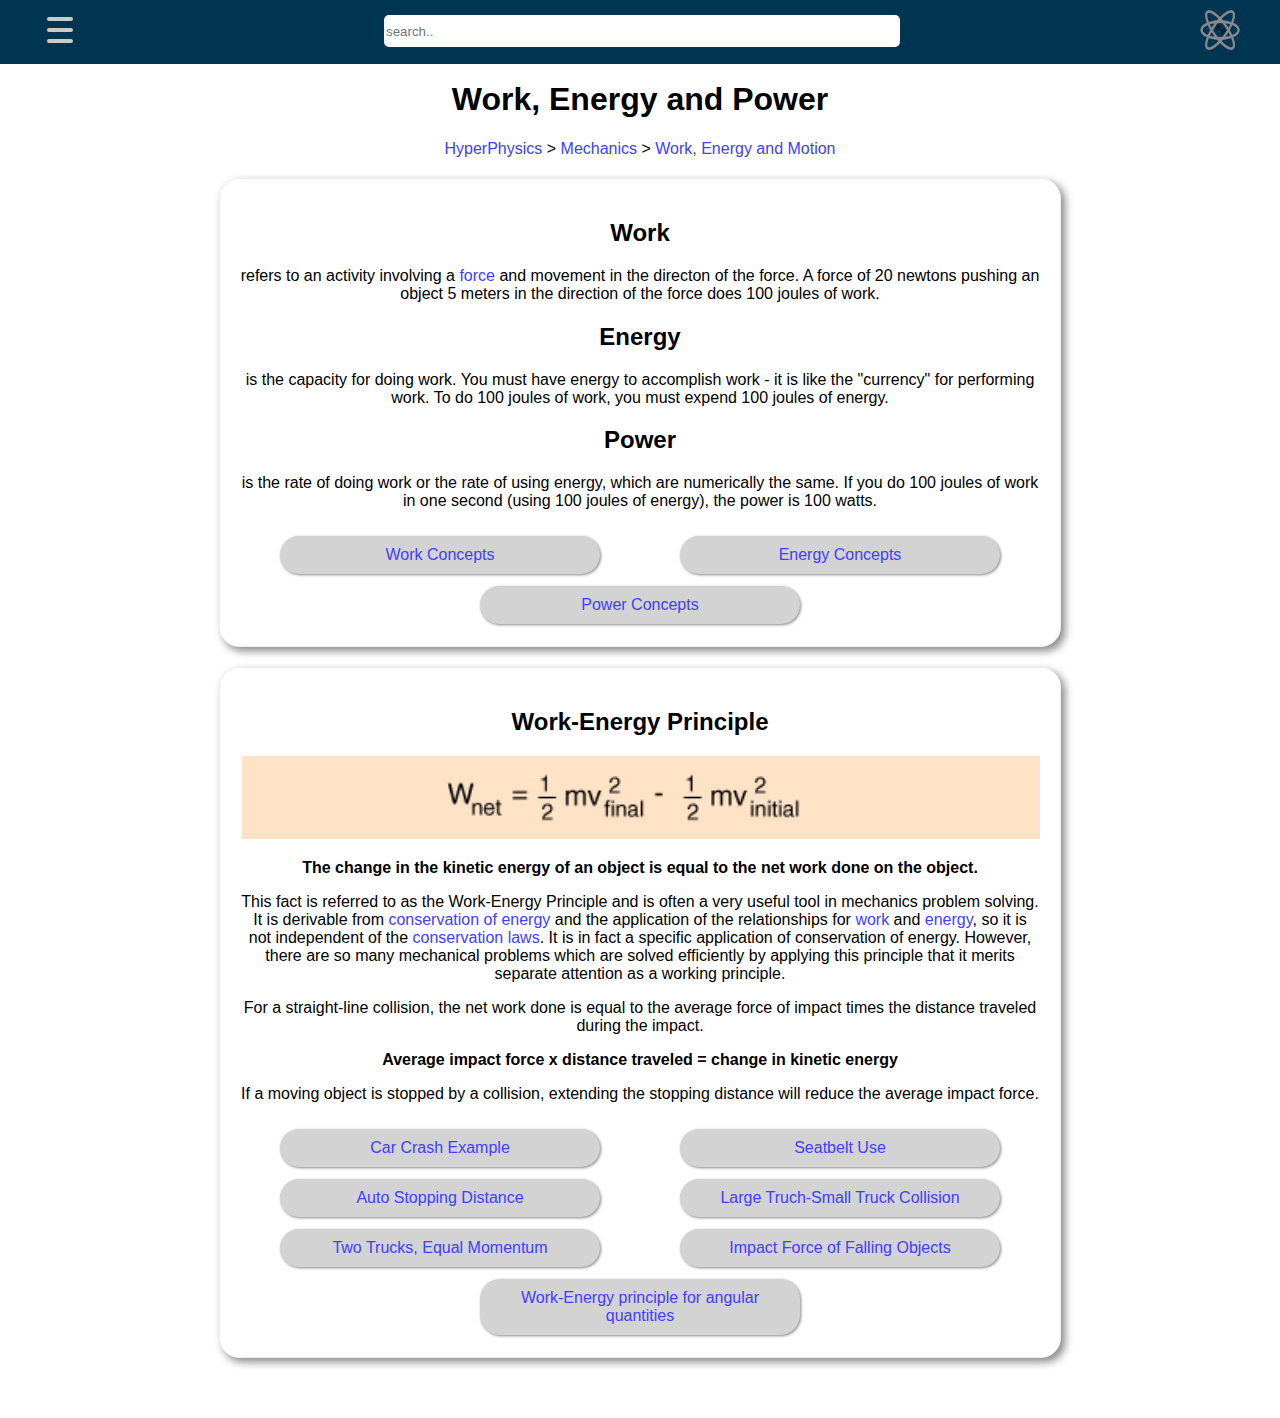
<file: work-energy-power.html>
<!DOCTYPE html><!-- common-->
<html lang="en">
    <head>
        <title>HyperPhysics</title>
        <meta charset="UTF-8">
        <meta name="author" content="Group 17 - Ciaran Cook, Jack Whiteford, Robert Curran, Pheonix May">
        <meta http-equiv="X-UA-Compatible" content="IE=edge">
        <meta name="viewport" content="width=device-width, initial-scale=1.0">
        <link rel="stylesheet" href="style.css"/>
        <link rel="stylesheet" href="menu-nav.css"/>
        <script src="init.js"></script>
        <script src="search.js"></script>
    </head>
    <body>
        <nav>
            <div class="nav-top-bar">
                <div class="hamburger" id="hamburger">
                    <div></div>
                    <div></div>
                    <div></div>
                </div>
            
                <div class="search">
                    <input class="search-input" type="text" id="searchBar" onkeyup="searchFunction()" placeholder="search.." />
                    <ul class="searchOptions" id="searchOptions">
                        <li><a href="index.html">Home</a></li>
                        <li><a href="http://hyperphysics.phy-astr.gsu.edu/hbase/circ.html#circ">Circular Motion</a></li>
                        <li><a href="conservation-laws.html">* Conservation Laws</a></li>
                            <li><a href="conservation-laws.html#conservation-momentum">* Conservation Of Momentum</a></li>
                            <li><a href="conservation-laws.html#conservation-energy">* Conservation Of Energy</a></li>
                            <li><a href="conservation-laws.html#cconservation-energy-fundamental">* Conservation Of Energy as a Fundamental Principle</a></li>
                            <li><a href="conservation-laws.html#conservation-angular">* Conservation Of Angular Momentum</a></li>
                            <li><a href="conservation-laws.html#isolated-system">* An Isolated System</a></li>
                        <li><a href="http://hyperphysics.phy-astr.gsu.edu/hbase/force.html#defor">Forces</a></li>
                        <li><a href="http://hyperphysics.phy-astr.gsu.edu/hbase/fluid.html#flucon">Fluids</a></li>
                        <li><a href="http://hyperphysics.phy-astr.gsu.edu/hbase/grav.html#grav">Gravity</a></li>
                        <li><a href="http://hyperphysics.phy-astr.gsu.edu/hbase/mass.html#mas">Mass</a></li>
                        <li><a href="http://hyperphysics.phy-astr.gsu.edu/hbase/newt.html#ntcon">Newton's Laws</a></li>
                        <li><a href="http://hyperphysics.phy-astr.gsu.edu/hbase/orbit.html#orbcon">Orbits</a></li>
                        <li><a href="http://hyperphysics.phy-astr.gsu.edu/hbase/permot.html#permot">Periodic Motion</a></li>
                        <li><a href="http://hyperphysics.phy-astr.gsu.edu/hbase/units.html#unit">Physical Units</a></li>
                        <li><a href="http://hyperphysics.phy-astr.gsu.edu/hbase/solcon.html#solcon">Solids</a></li>
                        <li><a href="http://hyperphysics.phy-astr.gsu.edu/hbase/torq.html#torq">Torques</a></li>
                        <li><a href="http://hyperphysics.phy-astr.gsu.edu/hbase/vect.html#veccon">Vector Operations</a></li>
                        <li><a href="Velocity-and-acceleration.html">* Velocity and Acceleration</a></li>
                            <li><a href="Velocity-and-acceleration.html#motion-desc-1d">* Description of Motion in One Dimention</a></li>
                            <li><a href="Velocity-and-acceleration.html#dist-avg-vel-time">* Distance, Average Velocity and Time</a></li>
                            <li><a href="Velocity-and-acceleration.html#dist-avg-vel-time2">* Distance, Average Velocity and Time Calculator</a></li>
                            <li><a href="Velocity-and-acceleration.html#forms-of-motion-equ">* Forms of Motion Equations</a></li>
                            <li><a href="Velocity-and-acceleration.html#lin-motion-explorer">* Linear Motion Explorer</a></li>
                            <li><a href="Velocity-and-acceleration.html#comments-on-motion">* Comments on Motion Explorer</a></li>
                        <li><a href="work-energy-power.html">* Work, Energy and Power</a></li>
                    </ul>
                </div>
                <a class="logo-link" href="index.html"><img class="small-logo" src="logo-40x40.png"></a>
            </div>
            <div class="slide-menu" id="slide-menu">
                <h2 class="home-link">Topics</h2>
                <ul id="topic-list">
                    <li id="menu-cat-mechanics"><span class="arrow">Mechanics</span>
                        <ul class="nested">
                            <li><a href="http://hyperphysics.phy-astr.gsu.edu/hbase/circ.html#circ">Circular Motion</a></li>
                            <li><a href="conservation-laws.html">* Conservation Laws</a></li>
                            <li><a href="http://hyperphysics.phy-astr.gsu.edu/hbase/force.html#defor">Forces</a></li>
                            <li><a href="http://hyperphysics.phy-astr.gsu.edu/hbase/fluid.html#flucon">Fluids</a></li>
                            <li><a href="http://hyperphysics.phy-astr.gsu.edu/hbase/grav.html#grav">Gravity</a></li>
                            <li><a href="http://hyperphysics.phy-astr.gsu.edu/hbase/mass.html#mas">Mass</a></li>
                            <li><a href="http://hyperphysics.phy-astr.gsu.edu/hbase/newt.html#ntcon">Newton's Laws</a></li>
                            <li><a href="http://hyperphysics.phy-astr.gsu.edu/hbase/orbit.html#orbcon">Orbits</a></li>
                            <li><a href="http://hyperphysics.phy-astr.gsu.edu/hbase/permot.html#permot">Periodic Motion</a></li>
                            <li><a href="http://hyperphysics.phy-astr.gsu.edu/hbase/units.html#unit">Physical Units</a></li>
                            <li><a href="http://hyperphysics.phy-astr.gsu.edu/hbase/solcon.html#solcon">Solids</a></li>
                            <li><a href="http://hyperphysics.phy-astr.gsu.edu/hbase/torq.html#torq">Torques</a></li>
                            <li><a href="http://hyperphysics.phy-astr.gsu.edu/hbase/vect.html#veccon">Vector Operations</a></li>
                            <li><a href="Velocity-and-acceleration.html">* Velocity and Acceleration</a></li>
                            <li><a href="work-energy-power.html">* Work, Energy and Power</a></li>
                        </ul>
                    </li>
                    <li><span class="arrow">Electricity and Magnetism</span>
                        <ul class="nested">
                            <li><a href="">placeholder</a></li>
                        </ul>
                    </li>
                    <li><span class="arrow">Light and Vision</span>
                        <ul class="nested">
                            <li><a href="">placeholder</a></li>
                        </ul>
                    </li>
                    <li><span class="arrow">Sound and Hearing</span>
                        <ul class="nested">
                            <li><a href="">placeholder</a></li>
                        </ul>
                    </li>
                    <li><span class="arrow">Relativity</span>
                        <ul class="nested">
                            <li><a href="">placeholder</a></li>
                        </ul>
                    </li>
                    <li><span class="arrow">Astrophysics</span>
                        <ul class="nested">
                            <li><a href="">placeholder</a></li>
                        </ul>
                    </li>
                    <li><span class="arrow">Quantum Physics</span>
                        <ul class="nested">
                            <li><a href="">placeholder</a></li>
                        </ul>
                    </li>
                    <li><span class="arrow">Nuclear Physics</span>
                        <ul class="nested">
                            <li><a href="">placeholder</a></li>
                        </ul>
                    </li>
                    <li><span class="arrow">Condensed Metter</span>
                        <ul class="nested">
                            <li><a href="">placeholder</a></li>
                        </ul>
                    </li>
                    <li><span class="arrow">Heat and Thermodynamics</span>
                        <ul class="nested">
                            <li><a href="">placeholder</a></li>
                        </ul>
                    </li>
                </ul>
            </div>
        </nav>
        <div class="grey-out" id="grey-out" onclick="toggleMenu()"></div>
        <div class="content" id="content"><!-- common-->
            <h1>Work, Energy and Power</h1>
            <div class="root">
                <a class="inline-link" href="index.html">HyperPhysics</a>
                > 
                <a onclick="openMenuWith('menu-cat-mechanics')">Mechanics</a>
                > 
                <a class="inline-link" href="#">Work, Energy and Motion</a>
            </div><!-- template common-->

            <div class="card">
                <h2>Work</h2>
                <p>refers to an activity involving a <a href="http://hyperphysics.phy-astr.gsu.edu/hbase/force.html#defor">force</a> and movement in the directon of the force. A force of 20 newtons pushing an object 5 meters in the direction of the force does 100 joules of work.</p>
                <h2>Energy</h2>
                <p>is the capacity for doing work. You must have energy to accomplish work - it is like the "currency" for performing work. To do 100 joules of work, you must expend 100 joules of energy.</p>
                <h2>Power</h2>
                <p>is the rate of doing work or the rate of using energy, which are numerically the same. If you do 100 joules of work in one second (using 100 joules of energy), the power is 100 watts.</p>
                <div class="bubble-web">
                    <a class="button-link" href="http://hyperphysics.phy-astr.gsu.edu/hbase/wcon.html">Work Concepts</a>
                    <a class="button-link" href="http://hyperphysics.phy-astr.gsu.edu/hbase/enecon.html">Energy Concepts</a>
                    <a class="button-link" href="http://hyperphysics.phy-astr.gsu.edu/hbase/powcon.html">Power Concepts</a>
                </div>
            </div>

            <div class="card">
                <h2>Work-Energy Principle</h2>
                <img src="media/work-energy_Principle.gif">
                <p><b>The change in the kinetic energy of an object is equal to the net work done on the object.</b></p>
                <p>This fact is referred to as the Work-Energy Principle and is often a very useful tool in mechanics problem solving. It is derivable from <a href="conservation-laws.html#conservation-energy">conservation of energy</a> and the application of the relationships for <a href="http://hyperphysics.phy-astr.gsu.edu/hbase/wcon.html">work</a> and <a href="http://hyperphysics.phy-astr.gsu.edu/hbase/enecon.html">energy</a>, so it is not independent of the <a href="conservation-laws.html">conservation laws</a>. It is in fact a specific application of conservation of energy. However, there are so many mechanical problems which are solved efficiently by applying this principle that it merits separate attention as a working principle.</p>
                <p>For a straight-line collision, the net work done is equal to the average force of impact times the distance traveled during the impact.</p>
                <p><b>Average impact force x distance traveled = change in kinetic energy</b></p>
                <p>If a moving object is stopped by a collision, extending the stopping distance will reduce the average impact force.</p>

                <div class="bubble-web">
                    <a class="button-link" href="http://hyperphysics.phy-astr.gsu.edu/hbase/carcr.html#cc1">Car Crash Example</a>
                    <a class="button-link" href="http://hyperphysics.phy-astr.gsu.edu/hbase/seatb.html#cc1">Seatbelt Use</a>
                    <a class="button-link" href="http://hyperphysics.phy-astr.gsu.edu/hbase/crstp.html#c1">Auto Stopping Distance</a>
                    <a class="button-link" href="http://hyperphysics.phy-astr.gsu.edu/hbase/truckc.html#c1">Large Truch-Small Truck Collision</a>
                    <a class="button-link" href="http://hyperphysics.phy-astr.gsu.edu/hbase/truckc2.html#c1">Two Trucks, Equal Momentum</a>
                    <a class="button-link" href="http://hyperphysics.phy-astr.gsu.edu/hbase/flobj.html#c2">Impact Force of Falling Objects</a>
                    <a class="button-link" href="http://hyperphysics.phy-astr.gsu.edu/hbase/rotwe.html#we">Work-Energy principle for angular quantities</a>
                </div>
            </div>

        </div>
    </body>
</html>
</file>
<file: style.css>
*{
    font-family: "Helvetica";
}

body{
    margin: 0px;
}

table, th, td{
    border:1px solid black;
}

th, td{
    padding:5px;
}
table{
    border-collapse:collapse; 
    width:100%; 
    
}

html {
    scroll-behavior: smooth;
}

img{
    width:100%;
}

a{
    text-decoration: none;
    color: rgb(64, 64, 255);
    cursor: pointer;
}

a:hover{
    text-decoration: underline;
}


.button-link{
    transition: 0.2s;
    padding:10px;
    background-color: lightgrey;
    margin:2px;
    width: 300px;
    margin-left: auto;
    margin-right: auto;
    border-radius: 20px;
    display:block;
    box-shadow: 1px 1px 3px #888888;
}

.button-link:hover{
    transform: scale(1.02);
}

.content{
    text-align: center;
    clear: both;
    margin-left: 100px;
    margin-right: 100px;
    padding-top: 60px;
    margin-bottom: 60px;
}



.card{
    border-radius: 20px;
    max-width: 800px;
    box-shadow: 4px 4px 8px #888888;
    background-color: white;
    border-color: #eeeeee;
    border-style: solid;
    border-width: 1px;
    padding: 20px;
    margin-left: auto;
    margin-right: auto;
    margin-top: 20px;
}


.num{
    width: 60px;
}

.equation{
    margin: auto;
    width: 90%;
    text-align: left;
}

.sub-content{
    text-align: left;
    width: 90%;
    margin: auto;
}


.split{
    justify-content: center;
    display: flex;
    flex-wrap: wrap;
}
.split>*{
    width:50%;
    min-width: 200px;
}

.split-columns{
    display: grid;
    grid-template-columns: 200px 200px;
}

.data-inp{
    display:inline-block;
}

.bubble-web{
    display: flex;
    flex-wrap: wrap;
    justify-content: space-evenly;
}
.bubble-web>*{
    margin-top: 10px;
}

@media (max-width: 700px) {
    .content{
        margin-left: 10px;
        margin-right: 10px;
    }
}
</file>
<file: menu-nav.css>
nav{
    position: fixed;
    width: 100%;
    z-index: 1;
}

ul{
    list-style-type: none;
}


  
.nested {
    display: none;
}
  
.active {
    display: block;
}





/**************top bar nav**************/


.nav-top-bar{
    background-color: #003552;
    width: 100%;
    height: var(60px);
    display:flex;
    justify-content: space-between;
}

.nav-top-bar > *{
    float: left;
}

.hamburger{
    width:40px;
    height: 40px;
    align-content: center;
    margin: 10px;
    border-radius: 12px;
    margin-left: 40px;
}

.hamburger > div{ /* from w3schools' page for hamburger menus */
    width: 26px;
    height: 4px;
    background-color: #CACAC6;
    margin: 7px 7px;
    border-radius: 2px;
}

.hamburger:hover{
    transform: scale(1.05);
    background-color: #00273d;
}

.hamburger:active{
    transform: scale(0.99);
}

.search-input{
    height: 30px;
    width: 100%;
    border:none;
    border-radius:5px;
}

.search{
    margin: 15px;
    width: 40%
}

.searchOptions{
    position: fixed;
    width: 40%;
    z-index: 1;
    padding-left: 0%;
    margin-top: 5px;
    padding-left: 2px;
    max-height: 80%;
    overflow-y: auto;

}
  
#searchOptions li a {
    border: 1px solid #ddd;
    margin-top: -1px;
    background-color: #f6f6f6;
    padding: 10px;
    text-decoration: none;
    font-size: 18px;
    color: black;
    display: block;
}
  
#searchOptions li a:hover:not(.header) {
    background-color: #eee; /* Add a hover effect to all links, except for headers */
}

.small-logo{
    width: 40px;
    height: 40px;
    margin: 10px;
    margin-right: 40px;
}




/*************slide menu**************/
.slide-menu{
    position:absolute;
    background-color: #AFDAF5;
    width: 400px;
    height: 100vh;
    left: -420px;
    transition: 0.4s;
    box-shadow: 4px 4px 8px #6b6b6b;
}

.slide-menu.active{
    left: 0px;
}

.grey-out{
    display:none;
    position: fixed;
    width: 100%;
    height: 100%;
    background-color: black;
    opacity: 0.4;
}

.grey-out.active{
    display:block;
}

#topic-list {
    overflow-y: auto;
    height:80%;
}

.home-link{
    width:100%;
    text-align: center;
}


/*************slide menu indexs**************/

ul.nested>li>a{
    display: block;
    padding:10px;
    transition: 0.3s;
}
ul.nested>li>a:hover{
    transform: translate(-10px, 0px);
}

.arrow {
    transition: 0.3s;
    cursor: pointer;
    user-select: none;
    display: inline-block;
    padding: 10px;
}
  
.arrow::before {
    transition: 0.1s;
    content: "\25B6";
    color: black;
    display: inline-block;
    margin-right: 6px;
}

.arrow:hover{
    transform: translate(4px,0);
}
  
.arrow-down::before {
    transform: rotate(90deg);  
}



/*************General Link stuffs**************/

.anchor {
    position: absolute;
    transform: translateY(-100px);
}

.anchor:target + div{
    animation: wobble 2s;
}


/*************Animations**************/

@keyframes wobble {
    0%{transform: scale(1.00);}
    50%{transform: scale(1.10);}
    100%{transform: scale(1.00);}
}

/*************Media**************/


@media (max-width: 700px) {    
    .slide-menu{
        width:100%;
        left: -110%;
    }
}
</file>
<file: home.css>
.content{
    padding-top: 120px;
}


h1{
    padding-top: calc(20vh - 120px);
    font-size: 60px;
}

.big-logo{
    height: 153px;
    width: 200px;
    padding-bottom: calc(25vh - 100px);
}

@media (min-width: 700px){
    .hamburger{
        display: none;
    }

    .logo-link{
        display: none
    }

    .slide-menu{
        left: 0;
        box-shadow: none;
    }

    .card-title{
        margin-bottom: 50px;
    } 

    .content{
        padding-left: 400px;
    }
    .nav-top-bar{
        justify-content: space-around;
    }

}

@media(max-width: 1050px){
    .content{
        margin-left: 10px;
        margin-right: 10px;
    }

    h1{
        font-size: 30px;
    }
}
</file>
